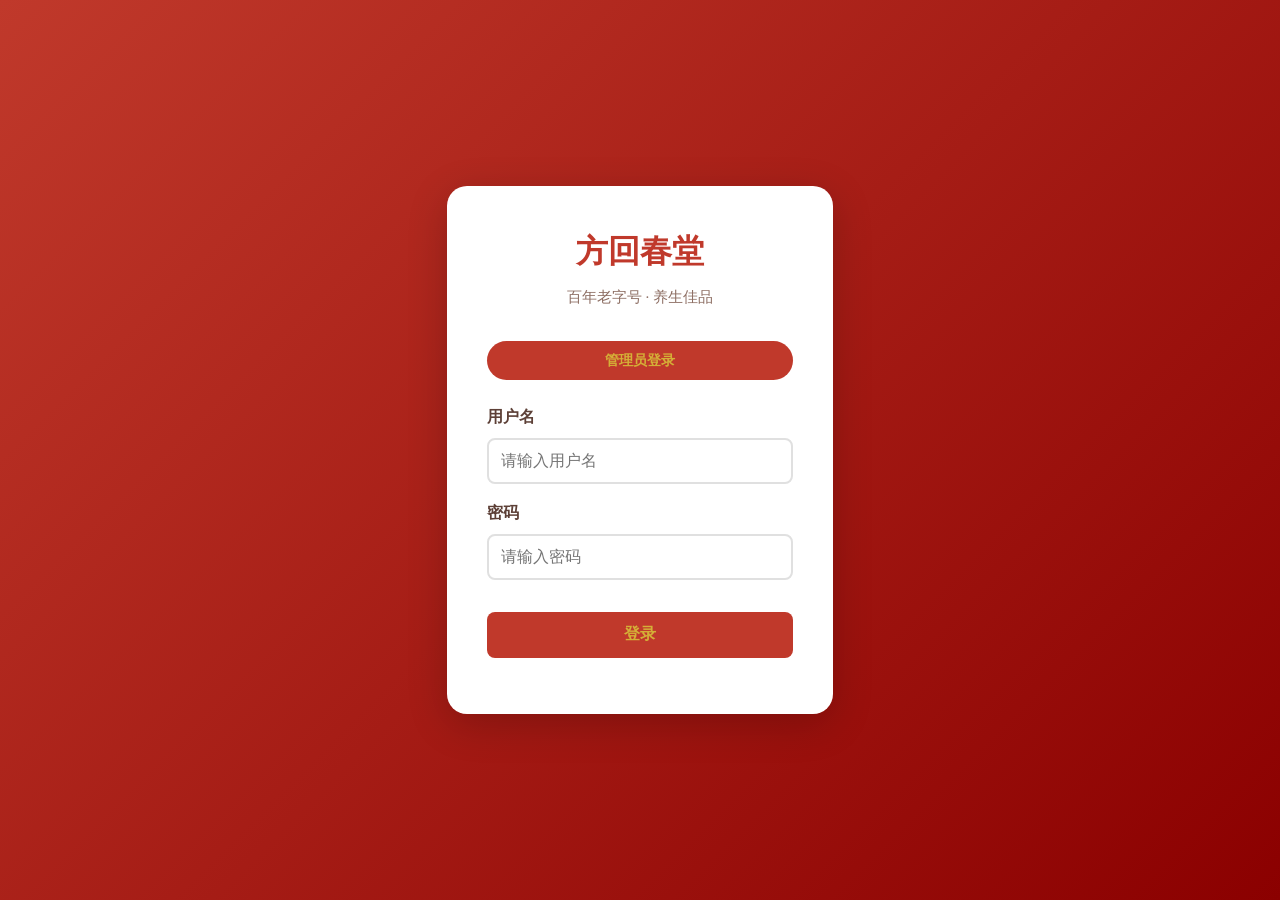
<file: admin.html>
<!DOCTYPE html>
<html lang="zh-CN">
<head>
  <meta charset="UTF-8">
  <meta name="viewport" content="width=device-width, initial-scale=1.0">
  <title>方回春堂 - 商品管理</title>
  <link rel="stylesheet" href="styles.css">
</head>
<body>
  <!-- 顶部导航 -->
  <header>
    <nav>
      <a href="index.html" class="logo">方回春堂</a>
      <div class="nav-links">
        <a href="index.html">首页</a>
        <a href="tea.html">茶包</a>
        <a href="ointment.html">膏方</a>
        <a href="admin.html" class="active">商品管理</a>
      </div>
      <div class="user-info">
        <span id="currentUser"></span>
        <button class="btn-logout" onclick="logout()">退出</button>
      </div>
    </nav>
  </header>

  <div class="admin-container">
    <h1 class="admin-title">商品管理</h1>
    
    <!-- 添加/编辑商品表单 -->
    <div class="admin-form-card">
      <h2 id="formTitle">添加商品</h2>
      <form id="productForm">
        <input type="hidden" id="productId">
        
        <!-- 基本信息 -->
        <div class="form-section">
          <h3>基本信息</h3>
          <div class="form-row">
            <div class="form-group">
              <label>商品名称</label>
              <input type="text" id="productName" placeholder="请输入商品名称">
            </div>
            <div class="form-group">
              <label>分类</label>
              <select id="productCategory">
                <option value="">请选择分类</option>
                <option value="tea">茶包</option>
                <option value="ointment">膏方</option>
              </select>
            </div>
          </div>
          
          <div class="form-row">
            <div class="form-group">
              <label>子分类</label>
              <input type="text" id="productSubCategory" placeholder="如：养生茶、滋补膏">
            </div>
            <div class="form-group">
              <label>规格</label>
              <input type="text" id="productSpec" placeholder="如：15包/盒、250g/瓶">
            </div>
          </div>
        </div>
        
        <!-- 产品基础信息 -->
        <div class="form-section">
          <h3>产品基础信息</h3>
          <div class="form-row">
            <div class="form-group">
              <label>零售价</label>
              <input type="number" id="productPrice" placeholder="请输入零售价" min="0" step="0.01">
            </div>
            <div class="form-group">
              <label>原价</label>
              <input type="number" id="productOriginalPrice" placeholder="请输入原价" min="0" step="0.01">
            </div>
          </div>
          
          <div class="form-group">
            <label>配料</label>
            <textarea id="productIngredients" placeholder="请输入配料信息" rows="2"></textarea>
          </div>
          
          <div class="form-row">
            <div class="form-group">
              <label>保质期</label>
              <input type="text" id="productExpiry" placeholder="如：24个月">
            </div>
            <div class="form-group">
              <label>食用方法</label>
              <input type="text" id="productUsage" placeholder="请输入食用方法">
            </div>
          </div>
          
          <div class="form-row">
            <div class="form-group">
              <label>不适宜人群</label>
              <input type="text" id="productNotSuitable" placeholder="请输入不适宜人群">
            </div>
            <div class="form-group">
              <label>适用人群</label>
              <input type="text" id="productSuitable" placeholder="请输入适用人群">
            </div>
          </div>
        </div>
        
        <!-- 产品介绍 -->
        <div class="form-section">
          <h3>产品介绍</h3>
          <div class="form-group">
            <label>产品描述</label>
            <textarea id="productDescription" placeholder="请输入产品描述" rows="3"></textarea>
          </div>
          
          <div class="form-group">
            <label>产品卖点</label>
            <textarea id="productFeatures" placeholder="请输入产品卖点，多个卖点用换行分隔" rows="3"></textarea>
          </div>
        </div>
        
        <!-- 产品图片 -->
        <div class="form-section">
          <h3>产品图片</h3>
          <div class="form-group image-upload-group">
            <div class="image-upload-area" id="imageUploadArea">
              <input type="file" id="productImageInput" accept="image/*" style="display: none;">
              <div class="upload-placeholder" id="uploadPlaceholder">
                <svg width="48" height="48" viewBox="0 0 24 24" fill="none" stroke="currentColor" stroke-width="2">
                  <path d="M21 15v4a2 2 0 0 1-2 2H5a2 2 0 0 1-2-2v-4"/>
                  <polyline points="17 8 12 3 7 8"/>
                  <line x1="12" y1="3" x2="12" y2="15"/>
                </svg>
                <p>点击上传产品图片</p>
                <p class="upload-hint">支持 JPG、PNG 格式</p>
              </div>
              <div class="image-preview" id="imagePreview" style="display: none;">
                <div class="preview-overlay">
                  <span class="preview-tip">点击图片更换</span>
                </div>
                <img id="previewImage" src="" alt="预览">
                <button class="remove-image-btn" onclick="removeImage()">移除图片</button>
              </div>
            </div>
            <input type="hidden" id="productImage">
          </div>
        </div>
        
        <div class="form-actions">
          <button type="submit" class="btn-primary">保存商品</button>
          <button type="button" class="btn-secondary" id="cancelBtn">取消</button>
        </div>
      </form>
    </div>

    <!-- 商品列表 -->
    <div class="admin-list-card">
      <div class="list-header">
        <h2>商品列表</h2>
        <div class="filter-row">
          <select id="categoryFilter">
            <option value="all">全部分类</option>
            <option value="tea">茶包</option>
            <option value="ointment">膏方</option>
          </select>
          <input type="text" id="searchInput" placeholder="搜索商品名称...">
        </div>
      </div>
      
      <div class="products-table-container">
        <table class="products-table">
          <thead>
            <tr>
              <th>图片</th>
              <th>名称</th>
              <th>分类</th>
              <th>零售价</th>
              <th>操作</th>
            </tr>
          </thead>
          <tbody id="productsTableBody">
            <!-- 商品列表将通过JS动态生成 -->
          </tbody>
        </table>
      </div>
      
      <div id="emptyState" class="empty-state" style="display: none;">
        <p>暂无商品，请点击上方表单添加商品</p>
      </div>
    </div>
  </div>

  <!-- 页脚 -->
  <footer>
    <div class="footer-content">
      <div class="footer-section">
        <h3>关于方回春堂</h3>
        <p>方回春堂始创于1649年，是杭州著名的百年老字号。三百多年来，始终坚持"遵古炮制、选料道地"的传统，为百姓提供优质的中医药服务和养生佳品。</p>
      </div>
      <div class="footer-section">
        <h3>产品分类</h3>
        <ul>
          <li><a href="tea.html">养生茶包</a></li>
          <li><a href="ointment.html">传统膏方</a></li>
        </ul>
      </div>
      <div class="footer-section">
        <h3>联系我们</h3>
        <p>地址：杭州市上城区河坊街117号<br>电话：400-888-8888<br>营业时间：9:00-21:00</p>
      </div>
    </div>
    <div class="footer-bottom">
      <p>方回春堂 · 百年老字号 · 养生佳品</p>
    </div>
  </footer>

  <script src="products.js"></script>
  <script>
    // 表单元素
    const form = document.getElementById('productForm');
    const formTitle = document.getElementById('formTitle');
    const cancelBtn = document.getElementById('cancelBtn');
    const categoryFilter = document.getElementById('categoryFilter');
    const searchInput = document.getElementById('searchInput');
    const tableBody = document.getElementById('productsTableBody');
    const emptyState = document.getElementById('emptyState');
    const imageUploadArea = document.getElementById('imageUploadArea');
    const imageInput = document.getElementById('productImageInput');
    const uploadPlaceholder = document.getElementById('uploadPlaceholder');
    const imagePreview = document.getElementById('imagePreview');
    const previewImage = document.getElementById('previewImage');
    const productImage = document.getElementById('productImage');

    // 表单字段
    const productId = document.getElementById('productId');
    const productName = document.getElementById('productName');
    const productCategory = document.getElementById('productCategory');
    const productSubCategory = document.getElementById('productSubCategory');
    const productPrice = document.getElementById('productPrice');
    const productOriginalPrice = document.getElementById('productOriginalPrice');
    const productSpec = document.getElementById('productSpec');
    const productDescription = document.getElementById('productDescription');
    const productFeatures = document.getElementById('productFeatures');
    const productIngredients = document.getElementById('productIngredients');
    const productExpiry = document.getElementById('productExpiry');
    const productUsage = document.getElementById('productUsage');
    const productNotSuitable = document.getElementById('productNotSuitable');
    const productSuitable = document.getElementById('productSuitable');

    // 初始化
    document.addEventListener('DOMContentLoaded', () => {
      // 检查登录状态
      if (!isLoggedIn() || !isAdmin()) {
        window.location.href = 'login.html';
        return;
      }
      
      // 显示当前用户
      const session = getLoginSession();
      document.getElementById('currentUser').textContent = `管理员: ${session.username}`;
      
      renderProducts();
      bindEvents();
    });

    // 绑定事件
    function bindEvents() {
      form.addEventListener('submit', handleFormSubmit);
      cancelBtn.addEventListener('click', resetForm);
      categoryFilter.addEventListener('change', renderProducts);
      searchInput.addEventListener('input', renderProducts);
      
      // 图片上传 - 点击上传区域或预览区域都可以选择新图片
      imageUploadArea.addEventListener('click', (e) => {
        // 如果点击的是移除按钮，不触发文件选择
        if (e.target.classList.contains('remove-image-btn')) {
          return;
        }
        imageInput.click();
      });
      
      imageInput.addEventListener('change', handleImageChange);
    }

    // 处理图片上传
    function handleImageChange(e) {
      const file = e.target.files[0];
      if (file) {
        handleImageUpload(file, function(base64) {
          productImage.value = base64;
          previewImage.src = base64;
          uploadPlaceholder.style.display = 'none';
          imagePreview.style.display = 'block';
        });
      }
    }

    // 移除图片
    function removeImage() {
      imageInput.value = '';
      productImage.value = '';
      previewImage.src = '';
      uploadPlaceholder.style.display = 'flex';
      imagePreview.style.display = 'none';
    }

    // 处理表单提交
    function handleFormSubmit(e) {
      e.preventDefault();
      
      const id = productId.value || generateId();
      const category = productCategory.value;
      
      const product = {
        id,
        name: productName.value.trim(),
        category,
        subCategory: productSubCategory.value.trim(),
        price: productPrice.value ? parseFloat(productPrice.value) : null,
        originalPrice: productOriginalPrice.value ? parseFloat(productOriginalPrice.value) : null,
        spec: productSpec.value.trim(),
        description: productDescription.value.trim(),
        features: productFeatures.value.trim() ? productFeatures.value.split('\n').map(f => f.trim()).filter(f => f) : [],
        image: productImage.value.trim() || getDefaultImage(category),
        ingredients: productIngredients.value.trim(),
        expiry: productExpiry.value.trim(),
        usage: productUsage.value.trim(),
        notSuitable: productNotSuitable.value.trim(),
        suitable: productSuitable.value.trim()
      };

      saveProduct(product);
      resetForm();
      renderProducts();
      
      alert('商品保存成功！');
    }

    // 生成唯一ID
    function generateId() {
      const timestamp = Date.now();
      const random = Math.random().toString(36).substr(2, 5);
      return `prod-${timestamp}-${random}`;
    }

    // 获取默认图片
    function getDefaultImage(category) {
      if (category === 'tea') {
        return 'https://trae-api-cn.mchost.guru/api/ide/v1/text_to_image?prompt=Traditional%20Chinese%20herbal%20tea%20in%20elegant%20cup%20professional%20food%20photography&image_size=square';
      } else {
        return 'https://trae-api-cn.mchost.guru/api/ide/v1/text_to_image?prompt=Traditional%20Chinese%20medicine%20ointment%20paste%20in%20ceramic%20jar%20professional%20product%20photography&image_size=square';
      }
    }

    // 重置表单
    function resetForm() {
      form.reset();
      productId.value = '';
      formTitle.textContent = '添加商品';
      cancelBtn.style.display = 'none';
      removeImage();
    }

    // 编辑商品
    function editProduct(id) {
      const product = getProductById(id);
      if (!product) return;

      productId.value = product.id;
      productName.value = product.name;
      productCategory.value = product.category;
      productSubCategory.value = product.subCategory;
      productPrice.value = product.price || '';
      productOriginalPrice.value = product.originalPrice || '';
      productSpec.value = product.spec;
      productDescription.value = product.description;
      productFeatures.value = product.features ? product.features.join('\n') : '';
      productIngredients.value = product.ingredients || '';
      productExpiry.value = product.expiry || '';
      productUsage.value = product.usage || '';
      productNotSuitable.value = product.notSuitable || '';
      productSuitable.value = product.suitable || '';

      // 图片处理
      if (product.image) {
        productImage.value = product.image;
        previewImage.src = product.image;
        uploadPlaceholder.style.display = 'none';
        imagePreview.style.display = 'block';
      } else {
        removeImage();
      }

      formTitle.textContent = '编辑商品';
      cancelBtn.style.display = 'inline-block';

      // 滚动到表单
      window.scrollTo({ top: 0, behavior: 'smooth' });
    }

    // 删除商品
    function deleteProduct(id) {
      if (!confirm('确定要删除这个商品吗？')) return;
      
      const allProducts = getAllProducts();
      const teaProducts = allProducts.tea.filter(p => p.id !== id);
      const ointmentProducts = allProducts.ointment.filter(p => p.id !== id);
      
      saveAllProducts({ tea: teaProducts, ointment: ointmentProducts });
      renderProducts();
      
      alert('商品删除成功！');
    }

    // 渲染商品列表
    function renderProducts() {
      const filter = categoryFilter.value;
      const search = searchInput.value.toLowerCase();
      const allProducts = getAllProducts();
      
      let products = [];
      if (filter === 'all') {
        products = [...allProducts.tea, ...allProducts.ointment];
      } else {
        products = [...allProducts[filter]];
      }

      // 搜索过滤
      if (search) {
        products = products.filter(p => p.name.toLowerCase().includes(search));
      }

      tableBody.innerHTML = '';

      if (products.length === 0) {
        emptyState.style.display = 'block';
        return;
      }

      emptyState.style.display = 'none';

      products.forEach(product => {
        const row = document.createElement('tr');
        row.innerHTML = `
          <td><img src="${product.image || getDefaultImage(product.category)}" alt="${product.name}" class="product-thumb"></td>
          <td>${product.name || '-'}</td>
          <td>${product.category === 'tea' ? '茶包' : '膏方'}</td>
          <td>${product.price ? '¥' + product.price.toFixed(2) : '-'}</td>
          <td>
            <button class="btn-edit" onclick="editProduct('${product.id}')">编辑</button>
            <button class="btn-delete" onclick="deleteProduct('${product.id}')">删除</button>
          </td>
        `;
        tableBody.appendChild(row);
      });
    }

    // 退出登录
    function logout() {
      clearLoginSession();
      window.location.href = 'login.html';
    }
  </script>
</body>
</html>
</file>
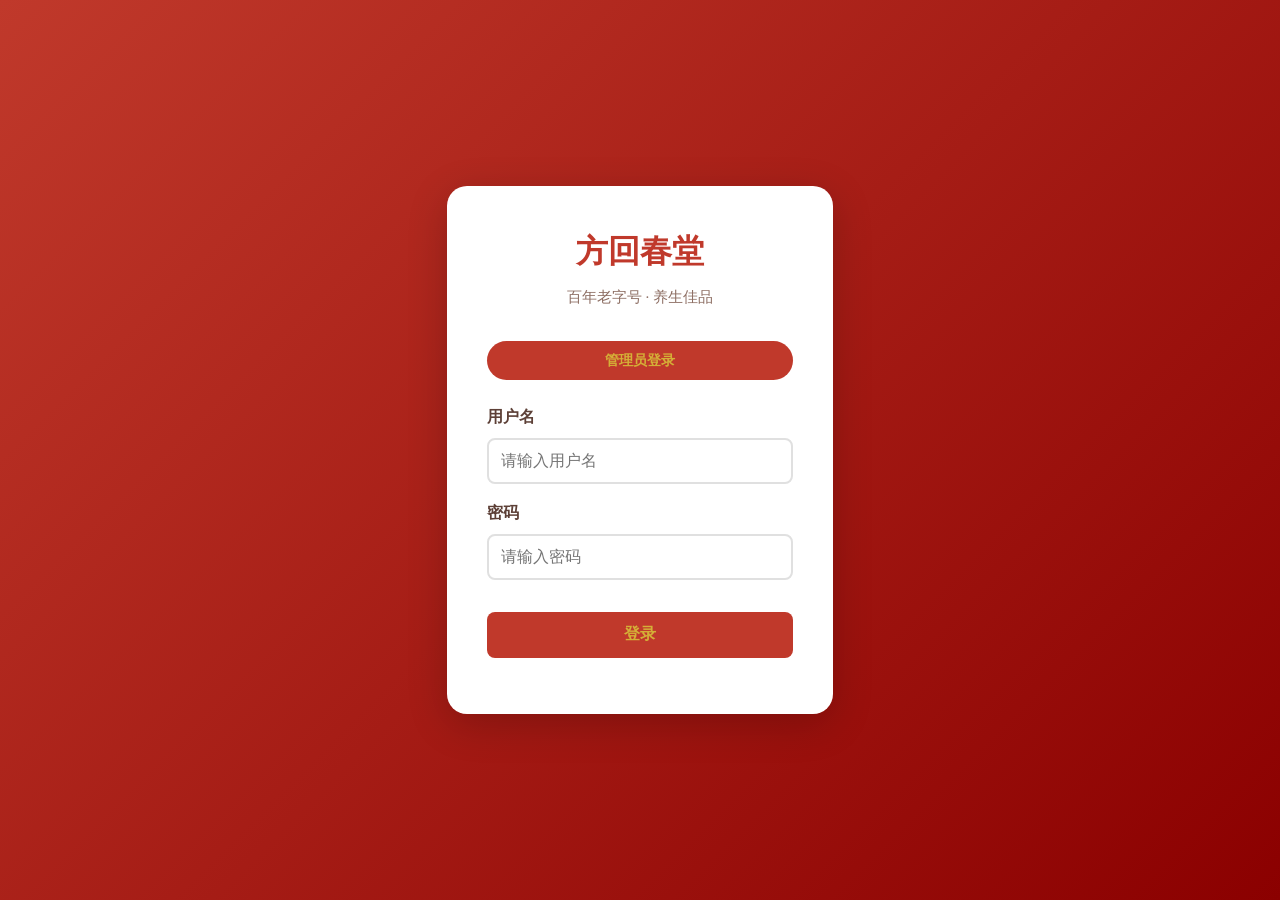
<file: login.html>
<!DOCTYPE html>
<html lang="zh-CN">
<head>
  <meta charset="UTF-8">
  <meta name="viewport" content="width=device-width, initial-scale=1.0">
  <title>方回春堂 - 管理员登录</title>
  <link rel="stylesheet" href="styles.css">
</head>
<body class="login-body">
  <div class="login-container">
    <div class="login-card">
      <div class="login-header">
        <h1>方回春堂</h1>
        <p>百年老字号 · 养生佳品</p>
      </div>
      
      <div class="login-role-badge">管理员登录</div>
      
      <form id="loginForm">
        <div class="form-group">
          <label>用户名</label>
          <input type="text" id="username" placeholder="请输入用户名">
        </div>
        
        <div class="form-group">
          <label>密码</label>
          <input type="password" id="password" placeholder="请输入密码">
        </div>
        
        <button type="submit" class="btn-primary login-btn">登录</button>
      </form>
      
      <div id="errorMessage" class="error-message"></div>
    </div>
  </div>

  <script src="products.js"></script>
  <script>
    const loginForm = document.getElementById('loginForm');
    const errorMessage = document.getElementById('errorMessage');

    // 登录处理
    loginForm.addEventListener('submit', (e) => {
      e.preventDefault();
      
      const username = document.getElementById('username').value.trim();
      const password = document.getElementById('password').value.trim();
      
      if (!username) {
        showError('请输入用户名');
        return;
      }
      
      if (!password) {
        showError('请输入密码');
        return;
      }
      
      // 管理员登录验证
      if (verifyAdminPassword(password)) {
        login('admin', username);
      } else {
        showError('密码错误');
      }
    });

    // 显示错误信息
    function showError(message) {
      errorMessage.textContent = message;
      setTimeout(() => {
        errorMessage.textContent = '';
      }, 3000);
    }

    // 登录成功
    function login(role, username) {
      saveLoginSession(role, username);
      // 跳转到首页
      window.location.href = 'index.html';
    }
  </script>
</body>
</html>
</file>
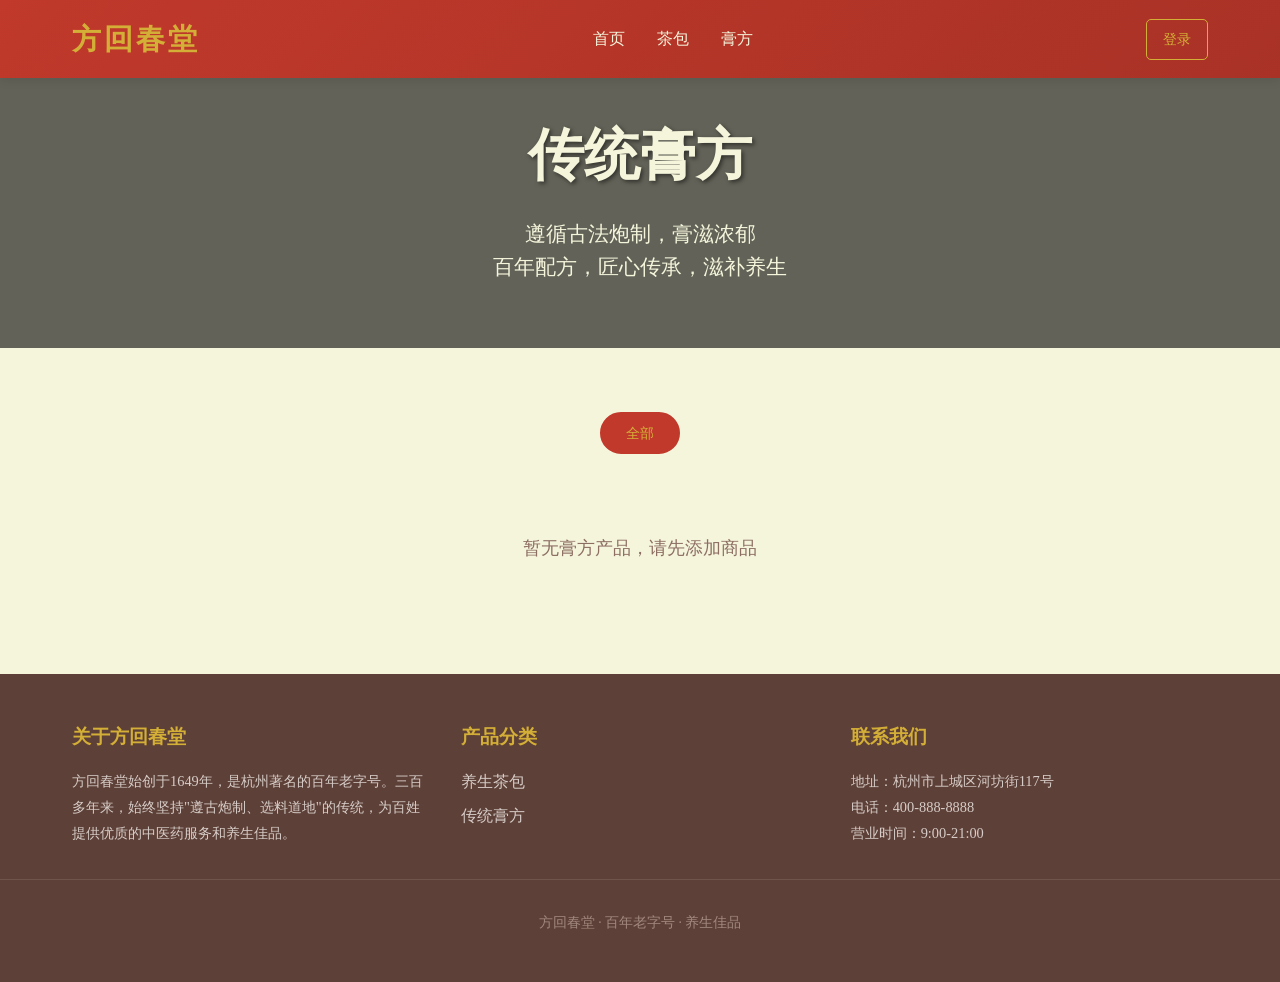
<file: ointment.html>
<!DOCTYPE html>
<html lang="zh-CN">
<head>
  <meta charset="UTF-8">
  <meta name="viewport" content="width=device-width, initial-scale=1.0">
  <title>方回春堂 - 传统膏方</title>
  <link rel="stylesheet" href="styles.css">
</head>
<body>
  <!-- 顶部导航 -->
  <header>
    <nav>
      <a href="index.html" class="logo">方回春堂</a>
      <div class="nav-links" id="navLinks">
        <!-- 导航链接将通过JS动态生成 -->
      </div>
      <div class="user-info" id="userInfo">
        <!-- 用户信息将通过JS动态生成 -->
      </div>
    </nav>
  </header>

  <!-- 页面标题 -->
  <section class="hero" style="height: 30vh;">
    <h1>传统膏方</h1>
    <p>遵循古法炮制，膏滋浓郁<br>百年配方，匠心传承，滋补养生</p>
  </section>

  <!-- 产品列表 -->
  <section class="product-section">
    <div class="filter-tabs" id="ointmentFilterTabs">
      <!-- 筛选标签将通过JS动态生成 -->
    </div>
    <div class="product-grid" id="ointmentProductGrid">
      <!-- 产品卡片将通过JS动态生成 -->
    </div>
  </section>

  <!-- 页脚 -->
  <footer>
    <div class="footer-content">
      <div class="footer-section">
        <h3>关于方回春堂</h3>
        <p>方回春堂始创于1649年，是杭州著名的百年老字号。三百多年来，始终坚持"遵古炮制、选料道地"的传统，为百姓提供优质的中医药服务和养生佳品。</p>
      </div>
      <div class="footer-section">
        <h3>产品分类</h3>
        <ul>
          <li><a href="tea.html">养生茶包</a></li>
          <li><a href="ointment.html">传统膏方</a></li>
        </ul>
      </div>
      <div class="footer-section">
        <h3>联系我们</h3>
        <p>地址：杭州市上城区河坊街117号<br>电话：400-888-8888<br>营业时间：9:00-21:00</p>
      </div>
    </div>
    <div class="footer-bottom">
      <p>方回春堂 · 百年老字号 · 养生佳品</p>
    </div>
  </footer>

  <script src="products.js"></script>
  <script>
    let currentFilter = '全部';

    // 渲染导航栏
    function renderNav() {
      const navLinks = document.getElementById('navLinks');
      const userInfo = document.getElementById('userInfo');
      const session = getLoginSession();
      
      let navHtml = `
        <a href="index.html">首页</a>
        <a href="tea.html">茶包</a>
        <a href="ointment.html" class="active">膏方</a>
      `;
      
      // 只有管理员显示商品管理
      if (session && session.role === 'admin') {
        navHtml += '<a href="admin.html">商品管理</a>';
      }
      
      navLinks.innerHTML = navHtml;
      
      // 显示用户信息和退出按钮
      if (session) {
        userInfo.innerHTML = `
          <span>${session.role === 'admin' ? '管理员' : '达人'}: ${session.username}</span>
          <button class="btn-logout" onclick="logout()">退出</button>
        `;
      } else {
        userInfo.innerHTML = `
          <a href="login.html" class="login-link">登录</a>
        `;
      }
    }

    // 生成筛选标签
    function generateFilterTabs() {
      const categories = getOintmentSubCategories();
      const tabs = document.getElementById('ointmentFilterTabs');
      tabs.innerHTML = '';
      
      categories.forEach(category => {
        const btn = document.createElement('button');
        btn.textContent = category;
        if (category === currentFilter) {
          btn.className = 'active';
        }
        btn.onclick = () => {
          currentFilter = category;
          updateFilterTabs();
          generateProductGrid();
        };
        tabs.appendChild(btn);
      });
    }

    // 更新筛选标签状态
    function updateFilterTabs() {
      const buttons = document.getElementById('ointmentFilterTabs').children;
      Array.from(buttons).forEach(btn => {
        if (btn.textContent === currentFilter) {
          btn.className = 'active';
        } else {
          btn.className = '';
        }
      });
    }

    // 生成产品网格
    function generateProductGrid() {
      const filteredProducts = filterOintmentBySubCategory(currentFilter);
      const grid = document.getElementById('ointmentProductGrid');
      grid.innerHTML = '';
      
      if (filteredProducts.length === 0) {
        grid.innerHTML = `
          <div class="empty-state" style="grid-column: 1 / -1;">
            <p>暂无膏方产品，请先添加商品</p>
          </div>
        `;
        return;
      }
      
      filteredProducts.forEach(product => {
        const card = document.createElement('div');
        card.className = 'product-card';
        card.onclick = () => window.location.href = `product.html?id=${product.id}`;
        
        card.innerHTML = `
          <div class="product-image-wrapper">
            <img src="${product.image || getDefaultImage('ointment')}" alt="${product.name}">
          </div>
          <div class="product-info">
            <div class="product-name">${product.name || '-'}</div>
            <div class="product-spec">${product.spec || '-'}</div>
            <div class="product-price">
              <span class="current-price">${product.price ? '¥' + product.price.toFixed(2) : '-'}</span>
              ${product.originalPrice ? `<span class="original-price">¥${product.originalPrice.toFixed(2)}</span>` : ''}
            </div>
          </div>
        `;
        
        grid.appendChild(card);
      });
    }

    // 获取默认图片
    function getDefaultImage(category) {
      if (category === 'tea') {
        return 'https://trae-api-cn.mchost.guru/api/ide/v1/text_to_image?prompt=Traditional%20Chinese%20herbal%20tea%20in%20elegant%20cup%20professional%20food%20photography&image_size=square';
      } else {
        return 'https://trae-api-cn.mchost.guru/api/ide/v1/text_to_image?prompt=Traditional%20Chinese%20medicine%20ointment%20paste%20in%20ceramic%20jar%20professional%20product%20photography&image_size=square';
      }
    }

    // 退出登录
    function logout() {
      clearLoginSession();
      window.location.href = 'login.html';
    }

    // 页面加载完成后执行
    document.addEventListener('DOMContentLoaded', () => {
      renderNav();
      generateFilterTabs();
      generateProductGrid();
    });
  </script>
</body>
</html>
</file>
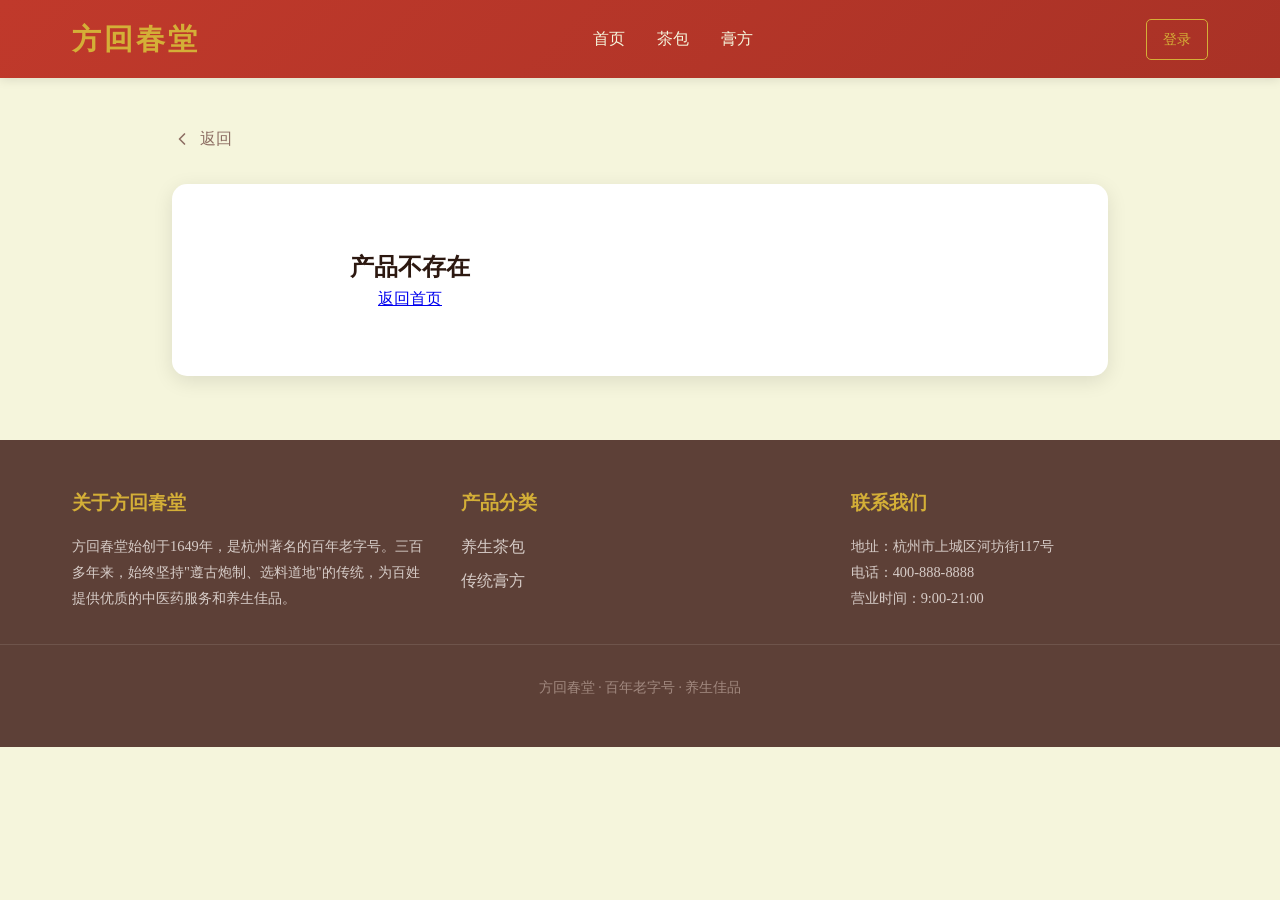
<file: product.html>
<!DOCTYPE html>
<html lang="zh-CN">
<head>
  <meta charset="UTF-8">
  <meta name="viewport" content="width=device-width, initial-scale=1.0">
  <title>方回春堂 - 产品详情</title>
  <link rel="stylesheet" href="styles.css">
</head>
<body>
  <!-- 顶部导航 -->
  <header>
    <nav>
      <a href="index.html" class="logo">方回春堂</a>
      <div class="nav-links" id="navLinks">
        <!-- 导航链接将通过JS动态生成 -->
      </div>
      <div class="user-info" id="userInfo">
        <!-- 用户信息将通过JS动态生成 -->
      </div>
    </nav>
  </header>

  <!-- 产品详情 -->
  <div class="product-detail-container">
    <a href="javascript:history.back()" class="back-link">
      <svg width="20" height="20" viewBox="0 0 24 24" fill="none" stroke="currentColor" stroke-width="2" stroke-linecap="round" stroke-linejoin="round">
        <path d="M15 18l-6-6 6-6"/>
      </svg>
      返回
    </a>
    
    <div class="product-detail" id="productDetail">
      <!-- 产品详情将通过JS动态生成 -->
    </div>
  </div>

  <!-- 页脚 -->
  <footer>
    <div class="footer-content">
      <div class="footer-section">
        <h3>关于方回春堂</h3>
        <p>方回春堂始创于1649年，是杭州著名的百年老字号。三百多年来，始终坚持"遵古炮制、选料道地"的传统，为百姓提供优质的中医药服务和养生佳品。</p>
      </div>
      <div class="footer-section">
        <h3>产品分类</h3>
        <ul>
          <li><a href="tea.html">养生茶包</a></li>
          <li><a href="ointment.html">传统膏方</a></li>
        </ul>
      </div>
      <div class="footer-section">
        <h3>联系我们</h3>
        <p>地址：杭州市上城区河坊街117号<br>电话：400-888-8888<br>营业时间：9:00-21:00</p>
      </div>
    </div>
    <div class="footer-bottom">
      <p>方回春堂 · 百年老字号 · 养生佳品</p>
    </div>
  </footer>

  <script src="products.js"></script>
  <script>
    // 获取URL参数
    function getUrlParam(name) {
      const urlParams = new URLSearchParams(window.location.search);
      return urlParams.get(name);
    }

    // 渲染导航栏
    function renderNav() {
      const navLinks = document.getElementById('navLinks');
      const userInfo = document.getElementById('userInfo');
      const session = getLoginSession();
      
      let navHtml = `
        <a href="index.html">首页</a>
        <a href="tea.html">茶包</a>
        <a href="ointment.html">膏方</a>
      `;
      
      // 只有管理员显示商品管理
      if (session && session.role === 'admin') {
        navHtml += '<a href="admin.html">商品管理</a>';
      }
      
      navLinks.innerHTML = navHtml;
      
      // 显示用户信息和退出按钮
      if (session) {
        userInfo.innerHTML = `
          <span>${session.role === 'admin' ? '管理员' : '达人'}: ${session.username}</span>
          <button class="btn-logout" onclick="logout()">退出</button>
        `;
      } else {
        userInfo.innerHTML = `
          <a href="login.html" class="login-link">登录</a>
        `;
      }
    }

    // 生成产品详情
    function generateProductDetail() {
      const productId = getUrlParam('id');
      const product = getProductById(productId);
      const container = document.getElementById('productDetail');
      
      if (!product) {
        container.innerHTML = `
          <div style="text-align: center; padding: 2rem;">
            <h2>产品不存在</h2>
            <p><a href="index.html">返回首页</a></p>
          </div>
        `;
        return;
      }

      // 产品基础信息部分
      const basicInfoHtml = `
        <div class="detail-section">
          <h3>产品基础信息</h3>
          ${product.price ? `<div class="info-row"><span class="info-label">零售价</span><span class="info-value">¥${product.price.toFixed(2)}</span></div>` : ''}
          ${product.originalPrice ? `<div class="info-row"><span class="info-label">原价</span><span class="info-value">¥${product.originalPrice.toFixed(2)}</span></div>` : ''}
          ${product.spec ? `<div class="info-row"><span class="info-label">规格</span><span class="info-value">${product.spec}</span></div>` : ''}
          ${product.ingredients ? `<div class="info-row"><span class="info-label">配料</span><span class="info-value">${product.ingredients}</span></div>` : ''}
          ${product.expiry ? `<div class="info-row"><span class="info-label">保质期</span><span class="info-value">${product.expiry}</span></div>` : ''}
          ${product.usage ? `<div class="info-row"><span class="info-label">食用方法</span><span class="info-value">${product.usage}</span></div>` : ''}
          ${product.notSuitable ? `<div class="info-row"><span class="info-label">不适宜人群</span><span class="info-value">${product.notSuitable}</span></div>` : ''}
          ${product.suitable ? `<div class="info-row"><span class="info-label">适用人群</span><span class="info-value">${product.suitable}</span></div>` : ''}
        </div>
      `;

      // 产品卖点部分
      const featuresHtml = product.features && product.features.length > 0 ? `
        <div class="detail-section">
          <h3>产品卖点</h3>
          <ul class="features-list">
            ${product.features.map(f => `<li>${f}</li>`).join('')}
          </ul>
        </div>
      ` : '';

      container.innerHTML = `
        <div class="detail-image">
          <img src="${product.image || getDefaultImage(product.category)}" alt="${product.name}">
        </div>
        <div class="detail-info">
          <h2>${product.name}</h2>
          ${product.subCategory ? `<div class="spec"><strong>分类：</strong>${product.subCategory}</div>` : ''}
          
          ${basicInfoHtml}
          
          ${product.description ? `
            <div class="detail-section">
              <h3>产品介绍</h3>
              <div class="description">${product.description}</div>
            </div>
          ` : ''}
          
          ${featuresHtml}
        </div>
      `;

      // 更新页面标题
      document.title = `方回春堂 - ${product.name}`;
    }

    // 获取默认图片
    function getDefaultImage(category) {
      if (category === 'tea') {
        return 'https://trae-api-cn.mchost.guru/api/ide/v1/text_to_image?prompt=Traditional%20Chinese%20herbal%20tea%20in%20elegant%20cup%20professional%20food%20photography&image_size=square';
      } else {
        return 'https://trae-api-cn.mchost.guru/api/ide/v1/text_to_image?prompt=Traditional%20Chinese%20medicine%20ointment%20paste%20in%20ceramic%20jar%20professional%20product%20photography&image_size=square';
      }
    }

    // 退出登录
    function logout() {
      clearLoginSession();
      window.location.href = 'login.html';
    }

    // 页面加载完成后执行
    document.addEventListener('DOMContentLoaded', () => {
      renderNav();
      generateProductDetail();
    });
  </script>
</body>
</html>
</file>
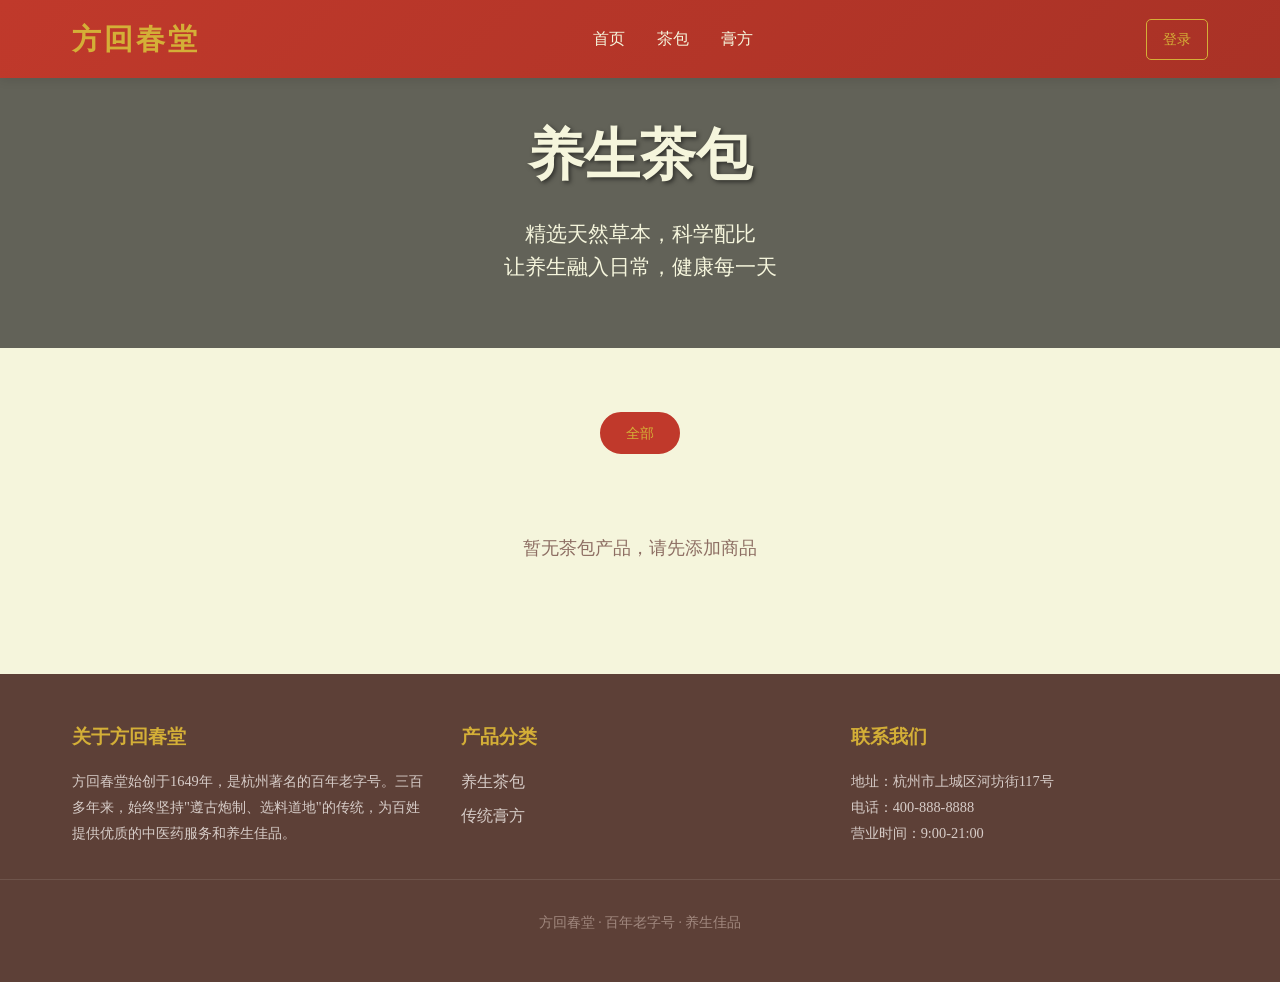
<file: tea.html>
<!DOCTYPE html>
<html lang="zh-CN">
<head>
  <meta charset="UTF-8">
  <meta name="viewport" content="width=device-width, initial-scale=1.0">
  <title>方回春堂 - 养生茶包</title>
  <link rel="stylesheet" href="styles.css">
</head>
<body>
  <!-- 顶部导航 -->
  <header>
    <nav>
      <a href="index.html" class="logo">方回春堂</a>
      <div class="nav-links" id="navLinks">
        <!-- 导航链接将通过JS动态生成 -->
      </div>
      <div class="user-info" id="userInfo">
        <!-- 用户信息将通过JS动态生成 -->
      </div>
    </nav>
  </header>

  <!-- 页面标题 -->
  <section class="hero" style="height: 30vh;">
    <h1>养生茶包</h1>
    <p>精选天然草本，科学配比<br>让养生融入日常，健康每一天</p>
  </section>

  <!-- 产品列表 -->
  <section class="product-section">
    <div class="filter-tabs" id="teaFilterTabs">
      <!-- 筛选标签将通过JS动态生成 -->
    </div>
    <div class="product-grid" id="teaProductGrid">
      <!-- 产品卡片将通过JS动态生成 -->
    </div>
  </section>

  <!-- 页脚 -->
  <footer>
    <div class="footer-content">
      <div class="footer-section">
        <h3>关于方回春堂</h3>
        <p>方回春堂始创于1649年，是杭州著名的百年老字号。三百多年来，始终坚持"遵古炮制、选料道地"的传统，为百姓提供优质的中医药服务和养生佳品。</p>
      </div>
      <div class="footer-section">
        <h3>产品分类</h3>
        <ul>
          <li><a href="tea.html">养生茶包</a></li>
          <li><a href="ointment.html">传统膏方</a></li>
        </ul>
      </div>
      <div class="footer-section">
        <h3>联系我们</h3>
        <p>地址：杭州市上城区河坊街117号<br>电话：400-888-8888<br>营业时间：9:00-21:00</p>
      </div>
    </div>
    <div class="footer-bottom">
      <p>方回春堂 · 百年老字号 · 养生佳品</p>
    </div>
  </footer>

  <script src="products.js"></script>
  <script>
    let currentFilter = '全部';

    // 渲染导航栏
    function renderNav() {
      const navLinks = document.getElementById('navLinks');
      const userInfo = document.getElementById('userInfo');
      const session = getLoginSession();
      
      let navHtml = `
        <a href="index.html">首页</a>
        <a href="tea.html" class="active">茶包</a>
        <a href="ointment.html">膏方</a>
      `;
      
      // 只有管理员显示商品管理
      if (session && session.role === 'admin') {
        navHtml += '<a href="admin.html">商品管理</a>';
      }
      
      navLinks.innerHTML = navHtml;
      
      // 显示用户信息和退出按钮
      if (session) {
        userInfo.innerHTML = `
          <span>${session.role === 'admin' ? '管理员' : '达人'}: ${session.username}</span>
          <button class="btn-logout" onclick="logout()">退出</button>
        `;
      } else {
        userInfo.innerHTML = `
          <a href="login.html" class="login-link">登录</a>
        `;
      }
    }

    // 生成筛选标签
    function generateFilterTabs() {
      const categories = getTeaSubCategories();
      const tabs = document.getElementById('teaFilterTabs');
      tabs.innerHTML = '';
      
      categories.forEach(category => {
        const btn = document.createElement('button');
        btn.textContent = category;
        if (category === currentFilter) {
          btn.className = 'active';
        }
        btn.onclick = () => {
          currentFilter = category;
          updateFilterTabs();
          generateProductGrid();
        };
        tabs.appendChild(btn);
      });
    }

    // 更新筛选标签状态
    function updateFilterTabs() {
      const buttons = document.getElementById('teaFilterTabs').children;
      Array.from(buttons).forEach(btn => {
        if (btn.textContent === currentFilter) {
          btn.className = 'active';
        } else {
          btn.className = '';
        }
      });
    }

    // 生成产品网格
    function generateProductGrid() {
      const filteredProducts = filterTeaBySubCategory(currentFilter);
      const grid = document.getElementById('teaProductGrid');
      grid.innerHTML = '';
      
      if (filteredProducts.length === 0) {
        grid.innerHTML = `
          <div class="empty-state" style="grid-column: 1 / -1;">
            <p>暂无茶包产品，请先添加商品</p>
          </div>
        `;
        return;
      }
      
      filteredProducts.forEach(product => {
        const card = document.createElement('div');
        card.className = 'product-card';
        card.onclick = () => window.location.href = `product.html?id=${product.id}`;
        
        card.innerHTML = `
          <div class="product-image-wrapper">
            <img src="${product.image || getDefaultImage('tea')}" alt="${product.name}">
          </div>
          <div class="product-info">
            <div class="product-name">${product.name || '-'}</div>
            <div class="product-spec">${product.spec || '-'}</div>
            <div class="product-price">
              <span class="current-price">${product.price ? '¥' + product.price.toFixed(2) : '-'}</span>
              ${product.originalPrice ? `<span class="original-price">¥${product.originalPrice.toFixed(2)}</span>` : ''}
            </div>
          </div>
        `;
        
        grid.appendChild(card);
      });
    }

    // 获取默认图片
    function getDefaultImage(category) {
      if (category === 'tea') {
        return 'https://trae-api-cn.mchost.guru/api/ide/v1/text_to_image?prompt=Traditional%20Chinese%20herbal%20tea%20in%20elegant%20cup%20professional%20food%20photography&image_size=square';
      } else {
        return 'https://trae-api-cn.mchost.guru/api/ide/v1/text_to_image?prompt=Traditional%20Chinese%20medicine%20ointment%20paste%20in%20ceramic%20jar%20professional%20product%20photography&image_size=square';
      }
    }

    // 退出登录
    function logout() {
      clearLoginSession();
      window.location.href = 'login.html';
    }

    // 页面加载完成后执行
    document.addEventListener('DOMContentLoaded', () => {
      renderNav();
      generateFilterTabs();
      generateProductGrid();
    });
  </script>
</body>
</html>
</file>
<file: styles.css>
/* 全局样式 */
:root {
  --primary-red: #C0392B;
  --primary-gold: #D4AF37;
  --primary-beige: #F5F5DC;
  --secondary-brown: #5D4037;
  --secondary-green: #2E7D32;
  --bg-white: #FFFFFF;
  --text-dark: #2C1810;
  --text-light: #8D6E63;
}

* {
  margin: 0;
  padding: 0;
  box-sizing: border-box;
}

body {
  font-family: 'Noto Serif SC', 'SimSun', Georgia, serif;
  background-color: var(--primary-beige);
  color: var(--text-dark);
  line-height: 1.6;
}

/* 字体导入 */
@import url('https://fonts.googleapis.com/css2?family=Noto+Serif+SC:wght@400;600;700&display=swap');

/* 顶部导航 */
header {
  background: linear-gradient(135deg, var(--primary-red) 0%, #A93226 100%);
  padding: 1rem 0;
  position: sticky;
  top: 0;
  z-index: 100;
  box-shadow: 0 2px 10px rgba(0, 0, 0, 0.1);
}

nav {
  max-width: 1200px;
  margin: 0 auto;
  padding: 0 2rem;
  display: flex;
  justify-content: space-between;
  align-items: center;
}

.logo {
  color: var(--primary-gold);
  font-size: 1.8rem;
  font-weight: 700;
  text-decoration: none;
  letter-spacing: 0.1em;
}

.nav-links {
  display: flex;
  gap: 2rem;
}

.nav-links a {
  color: var(--primary-beige);
  text-decoration: none;
  font-size: 1rem;
  transition: color 0.3s ease;
  position: relative;
}

.nav-links a:hover {
  color: var(--primary-gold);
}

.nav-links a::after {
  content: '';
  position: absolute;
  bottom: -5px;
  left: 0;
  width: 0;
  height: 2px;
  background: var(--primary-gold);
  transition: width 0.3s ease;
}

.nav-links a:hover::after {
  width: 100%;
}

/* Hero区域 */
.hero {
  background: linear-gradient(rgba(0, 0, 0, 0.6), rgba(0, 0, 0, 0.6)),
              url('https://trae-api-cn.mchost.guru/api/ide/v1/text_to_image?prompt=Traditional%20Chinese%20medicine%20shop%20interior%20with%20wooden%20furniture%20and%20traditional%20Chinese%20decorations%20warm%20lighting%20professional%20photography&image_size=landscape_16_9');
  background-size: cover;
  background-position: center;
  height: 70vh;
  display: flex;
  flex-direction: column;
  justify-content: center;
  align-items: center;
  text-align: center;
  color: var(--primary-beige);
  padding: 2rem;
}

.hero h1 {
  font-size: 3.5rem;
  margin-bottom: 1rem;
  text-shadow: 2px 2px 4px rgba(0, 0, 0, 0.5);
}

.hero p {
  font-size: 1.3rem;
  margin-bottom: 2rem;
  max-width: 600px;
}

.hero .btn {
  background: var(--primary-gold);
  color: var(--primary-red);
  padding: 0.8rem 2rem;
  text-decoration: none;
  font-weight: 600;
  border-radius: 30px;
  transition: all 0.3s ease;
  font-size: 1.1rem;
}

.hero .btn:hover {
  background: #F4D03F;
  transform: translateY(-2px);
  box-shadow: 0 5px 15px rgba(212, 175, 55, 0.4);
}

/* 分类导航 */
.category-section {
  max-width: 1200px;
  margin: 4rem auto;
  padding: 0 2rem;
}

.section-title {
  text-align: center;
  font-size: 2rem;
  color: var(--secondary-brown);
  margin-bottom: 3rem;
  position: relative;
}

.section-title::after {
  content: '';
  position: absolute;
  bottom: -10px;
  left: 50%;
  transform: translateX(-50%);
  width: 60px;
  height: 3px;
  background: var(--primary-red);
}

.category-grid {
  display: grid;
  grid-template-columns: repeat(auto-fit, minmax(300px, 1fr));
  gap: 2rem;
}

.category-card {
  background: var(--bg-white);
  border-radius: 15px;
  overflow: hidden;
  box-shadow: 0 5px 20px rgba(0, 0, 0, 0.1);
  transition: transform 0.3s ease, box-shadow 0.3s ease;
  cursor: pointer;
}

.category-card:hover {
  transform: translateY(-5px);
  box-shadow: 0 10px 30px rgba(0, 0, 0, 0.15);
}

.category-card img {
  width: 100%;
  height: 200px;
  object-fit: cover;
}

.category-card .category-content {
  padding: 1.5rem;
  text-align: center;
}

.category-card h3 {
  font-size: 1.5rem;
  color: var(--secondary-brown);
  margin-bottom: 0.5rem;
}

.category-card p {
  color: var(--text-light);
  font-size: 0.9rem;
}

.category-card .category-btn {
  display: inline-block;
  margin-top: 1rem;
  padding: 0.5rem 1.5rem;
  background: var(--primary-red);
  color: var(--primary-gold);
  text-decoration: none;
  border-radius: 20px;
  font-size: 0.9rem;
  transition: background 0.3s ease;
}

.category-card .category-btn:hover {
  background: #A93226;
}

/* 产品列表 */
.product-section {
  max-width: 1200px;
  margin: 4rem auto;
  padding: 0 2rem;
}

.filter-tabs {
  display: flex;
  justify-content: center;
  gap: 1rem;
  margin-bottom: 2rem;
  flex-wrap: wrap;
}

.filter-tabs button {
  padding: 0.6rem 1.5rem;
  border: 2px solid var(--primary-red);
  background: var(--bg-white);
  color: var(--primary-red);
  border-radius: 25px;
  cursor: pointer;
  font-size: 0.9rem;
  transition: all 0.3s ease;
  font-family: inherit;
}

.filter-tabs button.active,
.filter-tabs button:hover {
  background: var(--primary-red);
  color: var(--primary-gold);
}

.product-grid {
  display: grid;
  grid-template-columns: repeat(auto-fit, minmax(280px, 1fr));
  gap: 2.5rem;
}

.product-card {
  background: var(--bg-white);
  border-radius: 16px;
  overflow: hidden;
  box-shadow: 0 4px 20px rgba(0, 0, 0, 0.06);
  transition: all 0.4s cubic-bezier(0.175, 0.885, 0.32, 1.275);
  cursor: pointer;
  border: 1px solid rgba(192, 57, 43, 0.08);
}

.product-card:hover {
  transform: translateY(-10px);
  box-shadow: 0 15px 35px rgba(0, 0, 0, 0.12);
  border-color: rgba(192, 57, 43, 0.2);
}

.product-card .product-image-wrapper {
  position: relative;
  width: 100%;
  padding-top: 100%;
  overflow: hidden;
}

.product-card img {
  position: absolute;
  top: 0;
  left: 0;
  width: 100%;
  height: 100%;
  object-fit: cover;
  transition: transform 0.4s ease;
}

.product-card:hover img {
  transform: scale(1.08);
}

.product-card .product-info {
  padding: 1.3rem;
}

.product-card .product-name {
  font-size: 1.2rem;
  font-weight: 700;
  color: var(--secondary-brown);
  margin-bottom: 0.6rem;
  line-height: 1.3;
  display: -webkit-box;
  -webkit-line-clamp: 1;
  -webkit-box-orient: vertical;
  overflow: hidden;
}

.product-card .product-spec {
  font-size: 0.85rem;
  color: var(--text-light);
  margin-bottom: 0.8rem;
  padding: 0.3rem 0.6rem;
  background: rgba(141, 110, 99, 0.08);
  border-radius: 6px;
  display: inline-block;
}

.product-card .product-price {
  display: flex;
  align-items: baseline;
  gap: 0.5rem;
}

.product-card .product-price .current-price {
  font-size: 1.4rem;
  color: var(--primary-red);
  font-weight: 700;
}

.product-card .product-price .original-price {
  font-size: 0.85rem;
  color: var(--text-light);
  text-decoration: line-through;
}

/* 热门产品 */
.hot-products {
  background: linear-gradient(135deg, var(--primary-beige) 0%, #FFF8E7 100%);
  padding: 4rem 0;
}

.hot-products .product-grid {
  grid-template-columns: repeat(auto-fit, minmax(200px, 1fr));
}

/* 产品详情页 */
.product-detail-container {
  max-width: 1000px;
  margin: 3rem auto;
  padding: 0 2rem;
}

.back-link {
  display: inline-flex;
  align-items: center;
  color: var(--text-light);
  text-decoration: none;
  margin-bottom: 2rem;
  transition: color 0.3s ease;
}

.back-link:hover {
  color: var(--primary-red);
}

.back-link svg {
  margin-right: 0.5rem;
}

.product-detail {
  display: grid;
  grid-template-columns: 1fr 1fr;
  gap: 3rem;
  background: var(--bg-white);
  border-radius: 15px;
  padding: 2rem;
  box-shadow: 0 5px 20px rgba(0, 0, 0, 0.1);
}

.product-detail .detail-image {
  border-radius: 12px;
  overflow: hidden;
}

.product-detail .detail-image img {
  width: 100%;
  height: 400px;
  object-fit: cover;
}

.product-detail .detail-info h2 {
  font-size: 2rem;
  color: var(--secondary-brown);
  margin-bottom: 1rem;
}

.product-detail .detail-info .price {
  font-size: 2rem;
  color: var(--primary-red);
  font-weight: 700;
  margin-bottom: 1rem;
}

.product-detail .detail-info .spec {
  font-size: 0.95rem;
  color: var(--text-light);
  margin-bottom: 1.5rem;
}

.product-detail .detail-info .description {
  font-size: 1rem;
  line-height: 1.8;
  color: var(--text-dark);
  margin-bottom: 1.5rem;
}

.product-detail .detail-info .features {
  margin-bottom: 1.5rem;
}

.product-detail .detail-info .features h4 {
  font-size: 1.1rem;
  color: var(--secondary-brown);
  margin-bottom: 0.8rem;
}

.product-detail .detail-info .features ul {
  list-style: none;
}

.product-detail .detail-info .features li {
  padding: 0.3rem 0;
  color: var(--text-dark);
  position: relative;
  padding-left: 1.5rem;
}

.product-detail .detail-info .features li::before {
  content: '✓';
  position: absolute;
  left: 0;
  color: var(--secondary-green);
  font-weight: 700;
}

.detail-info .buy-btn {
  display: inline-block;
  padding: 0.8rem 2.5rem;
  background: var(--primary-red);
  color: var(--primary-gold);
  text-decoration: none;
  border-radius: 30px;
  font-weight: 600;
  font-size: 1.1rem;
  transition: all 0.3s ease;
}

.detail-info .buy-btn:hover {
  background: #A93226;
  transform: translateY(-2px);
  box-shadow: 0 5px 15px rgba(192, 57, 43, 0.4);
}

/* 页脚 */
footer {
  background: var(--secondary-brown);
  color: var(--primary-beige);
  padding: 3rem 0;
  margin-top: 4rem;
}

.footer-content {
  max-width: 1200px;
  margin: 0 auto;
  padding: 0 2rem;
  display: grid;
  grid-template-columns: repeat(auto-fit, minmax(200px, 1fr));
  gap: 2rem;
}

.footer-section h3 {
  font-size: 1.2rem;
  margin-bottom: 1rem;
  color: var(--primary-gold);
}

.footer-section p {
  font-size: 0.9rem;
  line-height: 1.8;
  color: #D7CCC8;
}

.footer-section ul {
  list-style: none;
}

.footer-section ul li {
  margin-bottom: 0.5rem;
}

.footer-section ul li a {
  color: #D7CCC8;
  text-decoration: none;
  transition: color 0.3s ease;
}

.footer-section ul li a:hover {
  color: var(--primary-gold);
}

.footer-bottom {
  text-align: center;
  padding-top: 2rem;
  border-top: 1px solid rgba(255, 255, 255, 0.1);
  margin-top: 2rem;
  font-size: 0.85rem;
  color: #A1887F;
}

/* 商品管理页面样式 */
.admin-container {
  max-width: 1200px;
  margin: 3rem auto;
  padding: 0 2rem;
}

.admin-title {
  text-align: center;
  font-size: 2rem;
  color: var(--secondary-brown);
  margin-bottom: 2rem;
}

.admin-form-card,
.admin-list-card {
  background: var(--bg-white);
  border-radius: 15px;
  padding: 2rem;
  box-shadow: 0 5px 20px rgba(0, 0, 0, 0.1);
  margin-bottom: 2rem;
}

.admin-form-card h2,
.admin-list-card h2 {
  font-size: 1.5rem;
  color: var(--secondary-brown);
  margin-bottom: 1.5rem;
  padding-bottom: 0.5rem;
  border-bottom: 2px solid var(--primary-red);
}

.form-row {
  display: grid;
  grid-template-columns: repeat(auto-fit, minmax(250px, 1fr));
  gap: 1rem;
}

.form-group {
  margin-bottom: 1rem;
}

.form-group label {
  display: block;
  font-weight: 600;
  color: var(--secondary-brown);
  margin-bottom: 0.5rem;
}

.form-group input,
.form-group select,
.form-group textarea {
  width: 100%;
  padding: 0.75rem;
  border: 2px solid #E0E0E0;
  border-radius: 8px;
  font-size: 1rem;
  font-family: inherit;
  transition: border-color 0.3s ease;
}

.form-group input:focus,
.form-group select:focus,
.form-group textarea:focus {
  outline: none;
  border-color: var(--primary-red);
}

.form-group textarea {
  resize: vertical;
  min-height: 80px;
}

.form-group .image-hint {
  font-size: 0.8rem;
  color: var(--text-light);
  margin-top: 0.3rem;
}

.form-actions {
  display: flex;
  gap: 1rem;
  margin-top: 1.5rem;
}

.btn-primary {
  padding: 0.8rem 2rem;
  background: var(--primary-red);
  color: var(--primary-gold);
  border: none;
  border-radius: 8px;
  font-weight: 600;
  font-size: 1rem;
  cursor: pointer;
  transition: all 0.3s ease;
  font-family: inherit;
}

.btn-primary:hover {
  background: #A93226;
  transform: translateY(-2px);
}

.btn-secondary {
  padding: 0.8rem 2rem;
  background: #E0E0E0;
  color: var(--text-dark);
  border: none;
  border-radius: 8px;
  font-weight: 600;
  font-size: 1rem;
  cursor: pointer;
  transition: all 0.3s ease;
  font-family: inherit;
  display: none;
}

.btn-secondary:hover {
  background: #BDBDBD;
}

.list-header {
  display: flex;
  justify-content: space-between;
  align-items: center;
  flex-wrap: wrap;
  gap: 1rem;
}

.filter-row {
  display: flex;
  gap: 1rem;
}

.filter-row select,
.filter-row input {
  padding: 0.5rem 1rem;
  border: 2px solid #E0E0E0;
  border-radius: 8px;
  font-size: 0.9rem;
  font-family: inherit;
}

.products-table-container {
  overflow-x: auto;
}

.products-table {
  width: 100%;
  border-collapse: collapse;
  margin-top: 1rem;
}

.products-table th,
.products-table td {
  padding: 1rem;
  text-align: left;
  border-bottom: 1px solid #E0E0E0;
}

.products-table th {
  background: var(--primary-beige);
  font-weight: 600;
  color: var(--secondary-brown);
}

.products-table tr:hover {
  background: #FAFAFA;
}

.product-thumb {
  width: 60px;
  height: 60px;
  object-fit: cover;
  border-radius: 8px;
}

.btn-edit {
  padding: 0.5rem 1rem;
  background: #2196F3;
  color: white;
  border: none;
  border-radius: 5px;
  font-size: 0.85rem;
  cursor: pointer;
  margin-right: 0.5rem;
  transition: background 0.3s ease;
}

.btn-edit:hover {
  background: #1976D2;
}

.btn-delete {
  padding: 0.5rem 1rem;
  background: #F44336;
  color: white;
  border: none;
  border-radius: 5px;
  font-size: 0.85rem;
  cursor: pointer;
  transition: background 0.3s ease;
}

.btn-delete:hover {
  background: #D32F2F;
}

.empty-state {
  text-align: center;
  padding: 3rem;
  color: var(--text-light);
}

.empty-state p {
  font-size: 1.1rem;
}

/* 表单分组样式 */
.form-section {
  margin-bottom: 1.5rem;
  padding: 1rem;
  background: #FAFAFA;
  border-radius: 10px;
}

.form-section h3 {
  font-size: 1.2rem;
  color: var(--secondary-brown);
  margin-bottom: 1rem;
  padding-bottom: 0.5rem;
  border-bottom: 2px solid var(--primary-red);
}

/* 图片上传样式 */
.image-upload-group {
  margin-top: 0.5rem;
}

.image-upload-area {
  border: 2px dashed #CCCCCC;
  border-radius: 10px;
  padding: 2rem;
  cursor: pointer;
  transition: all 0.3s ease;
}

.image-upload-area:hover {
  border-color: var(--primary-red);
  background: #FFF5F5;
}

.upload-placeholder {
  display: flex;
  flex-direction: column;
  align-items: center;
  color: var(--text-light);
}

.upload-placeholder svg {
  margin-bottom: 1rem;
}

.upload-placeholder p {
  margin: 0.3rem 0;
}

.upload-hint {
  font-size: 0.8rem !important;
  color: #AAA !important;
}

.image-preview {
  display: flex;
  flex-direction: column;
  align-items: center;
  position: relative;
}

.image-preview img {
  max-width: 300px;
  max-height: 200px;
  object-fit: cover;
  border-radius: 10px;
  margin-bottom: 1rem;
  cursor: pointer;
}

.image-preview .preview-overlay {
  position: absolute;
  top: 0;
  left: 50%;
  transform: translateX(-50%);
  background: rgba(0, 0, 0, 0.6);
  padding: 0.5rem 1rem;
  border-radius: 0 0 10px 10px;
}

.image-preview .preview-tip {
  color: white;
  font-size: 0.8rem;
}

.remove-image-btn {
  padding: 0.5rem 1.5rem;
  background: #F44336;
  color: white;
  border: none;
  border-radius: 5px;
  font-size: 0.9rem;
  cursor: pointer;
  transition: background 0.3s ease;
}

.remove-image-btn:hover {
  background: #D32F2F;
}

/* 用户信息样式 */
.user-info {
  display: flex;
  align-items: center;
  gap: 1rem;
}

.user-info span {
  color: var(--primary-gold);
  font-size: 0.9rem;
}

.btn-logout {
  padding: 0.5rem 1rem;
  background: rgba(255, 255, 255, 0.2);
  color: var(--primary-gold);
  border: 1px solid var(--primary-gold);
  border-radius: 5px;
  font-size: 0.85rem;
  cursor: pointer;
  transition: all 0.3s ease;
}

.btn-logout:hover {
  background: var(--primary-gold);
  color: var(--primary-red);
}

.login-link {
  color: var(--primary-gold);
  text-decoration: none;
  font-size: 0.9rem;
  padding: 0.5rem 1rem;
  border: 1px solid var(--primary-gold);
  border-radius: 5px;
  transition: all 0.3s ease;
}

.login-link:hover {
  background: var(--primary-gold);
  color: var(--primary-red);
}

/* 登录页面样式 */
.login-body {
  display: flex;
  justify-content: center;
  align-items: center;
  min-height: 100vh;
  background: linear-gradient(135deg, var(--primary-red) 0%, #8B0000 100%);
}

.login-container {
  width: 100%;
  max-width: 450px;
  padding: 2rem;
}

.login-card {
  background: var(--bg-white);
  border-radius: 20px;
  padding: 2.5rem;
  box-shadow: 0 10px 40px rgba(0, 0, 0, 0.2);
}

.login-header {
  text-align: center;
  margin-bottom: 2rem;
}

.login-header h1 {
  font-size: 2rem;
  color: var(--primary-red);
  margin-bottom: 0.5rem;
}

.login-header p {
  color: var(--text-light);
  font-size: 0.95rem;
}

.login-role-badge {
  text-align: center;
  background: var(--primary-red);
  color: var(--primary-gold);
  padding: 0.5rem 1rem;
  border-radius: 20px;
  font-size: 0.9rem;
  font-weight: 600;
  margin-bottom: 1.5rem;
  display: inline-block;
  width: 100%;
}

.login-btn {
  width: 100%;
  margin-top: 1rem;
}

.error-message {
  color: #F44336;
  text-align: center;
  margin-top: 1rem;
  font-size: 0.9rem;
}

/* 产品详情页新样式 */
.detail-section {
  margin-bottom: 1.5rem;
  padding-bottom: 1.5rem;
  border-bottom: 1px solid #E0E0E0;
}

.detail-section:last-child {
  border-bottom: none;
}

.detail-section h3 {
  font-size: 1.2rem;
  color: var(--secondary-brown);
  margin-bottom: 1rem;
  padding-bottom: 0.5rem;
  border-bottom: 2px solid var(--primary-red);
}

.info-row {
  display: flex;
  margin-bottom: 0.5rem;
}

.info-label {
  width: 100px;
  font-weight: 600;
  color: var(--secondary-brown);
  flex-shrink: 0;
}

.info-value {
  color: var(--text-dark);
  flex: 1;
}

.features-list {
  list-style: none;
}

.features-list li {
  padding: 0.5rem 0;
  position: relative;
  padding-left: 1.5rem;
  border-bottom: 1px dashed #E0E0E0;
}

.features-list li:last-child {
  border-bottom: none;
}

.features-list li::before {
  content: '★';
  position: absolute;
  left: 0;
  color: var(--primary-gold);
}

/* 响应式设计 */
@media (max-width: 768px) {
  .hero h1 {
    font-size: 2rem;
  }

  .hero p {
    font-size: 1rem;
  }

  .product-detail {
    grid-template-columns: 1fr;
  }

  .product-detail .detail-image img {
    height: 250px;
  }

  .nav-links {
    gap: 1rem;
  }

  .logo {
    font-size: 1.3rem;
  }
}

@media (max-width: 480px) {
  nav {
    flex-direction: column;
    gap: 1rem;
  }

  .nav-links {
    flex-wrap: wrap;
    justify-content: center;
  }

  .hero {
    height: 50vh;
  }

  .hero h1 {
    font-size: 1.5rem;
  }

  .product-grid {
    grid-template-columns: repeat(auto-fit, minmax(150px, 1fr));
    gap: 1rem;
  }
}
</file>
